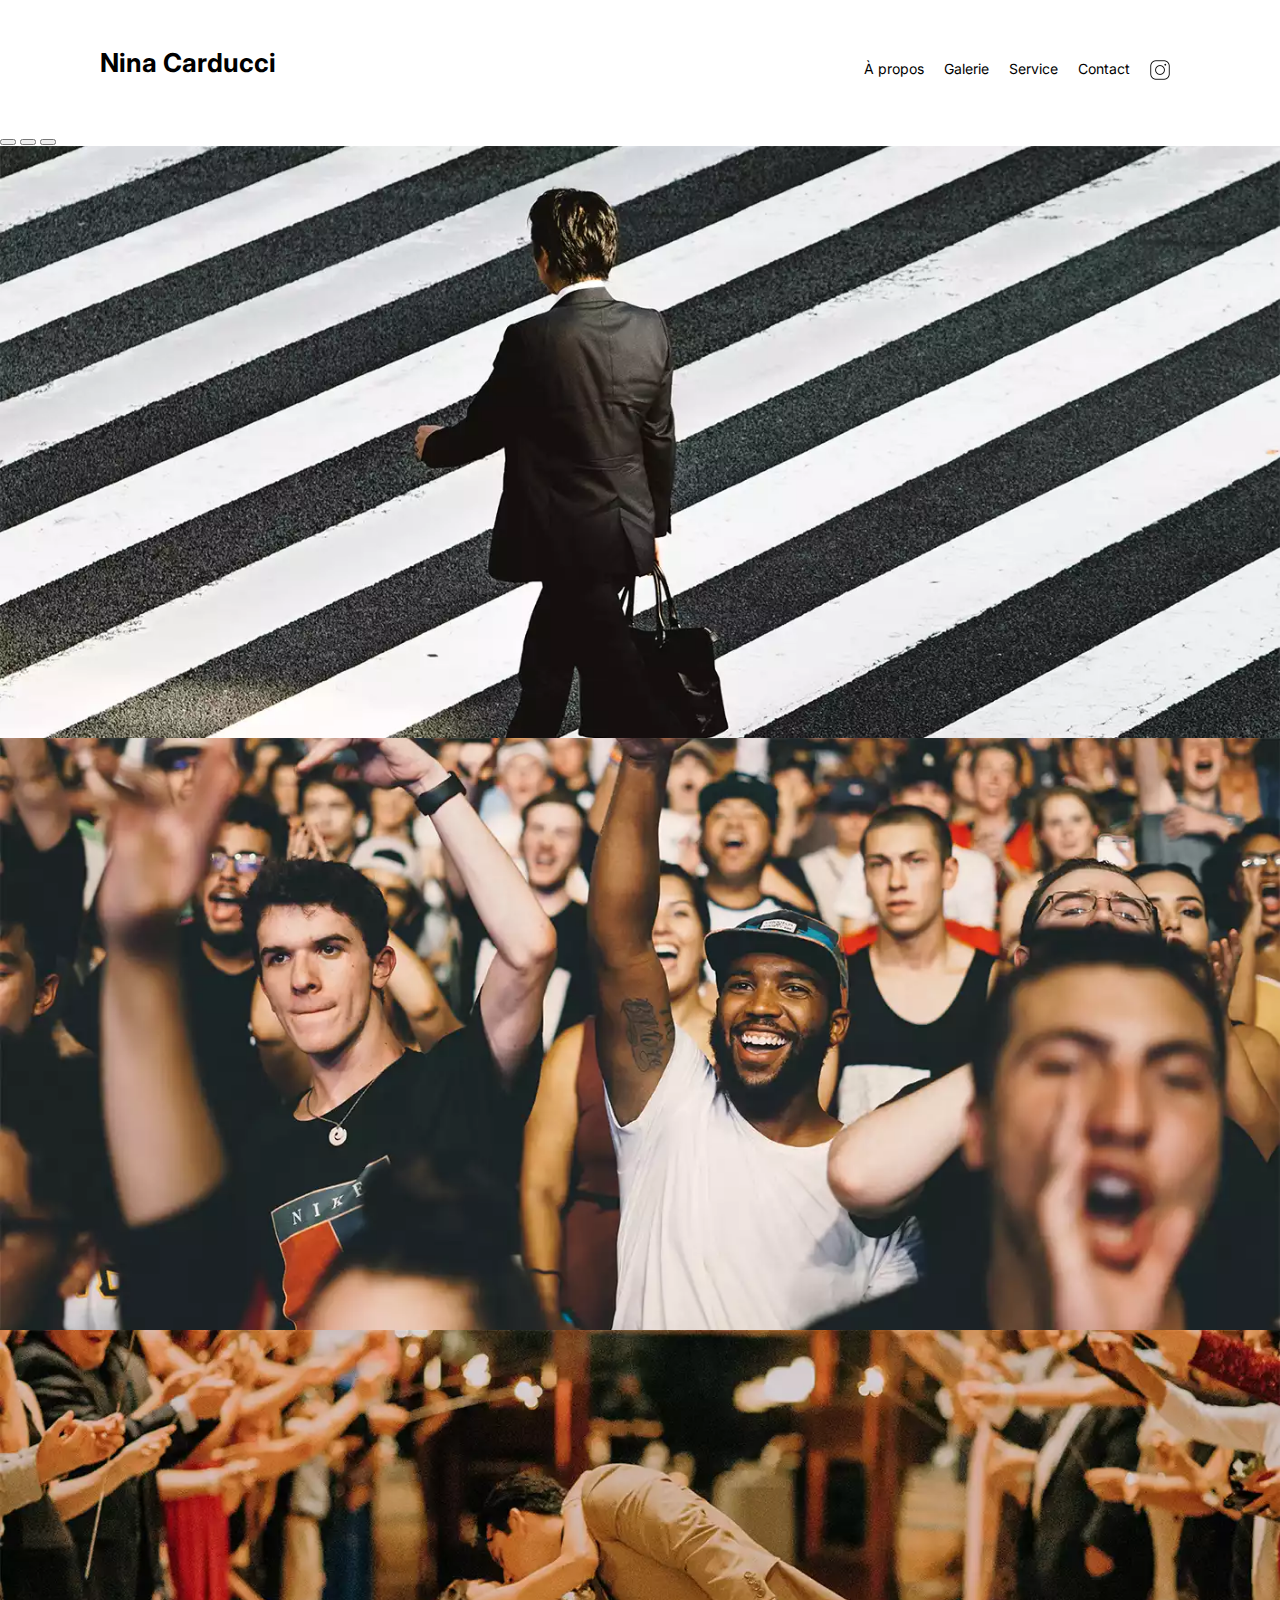
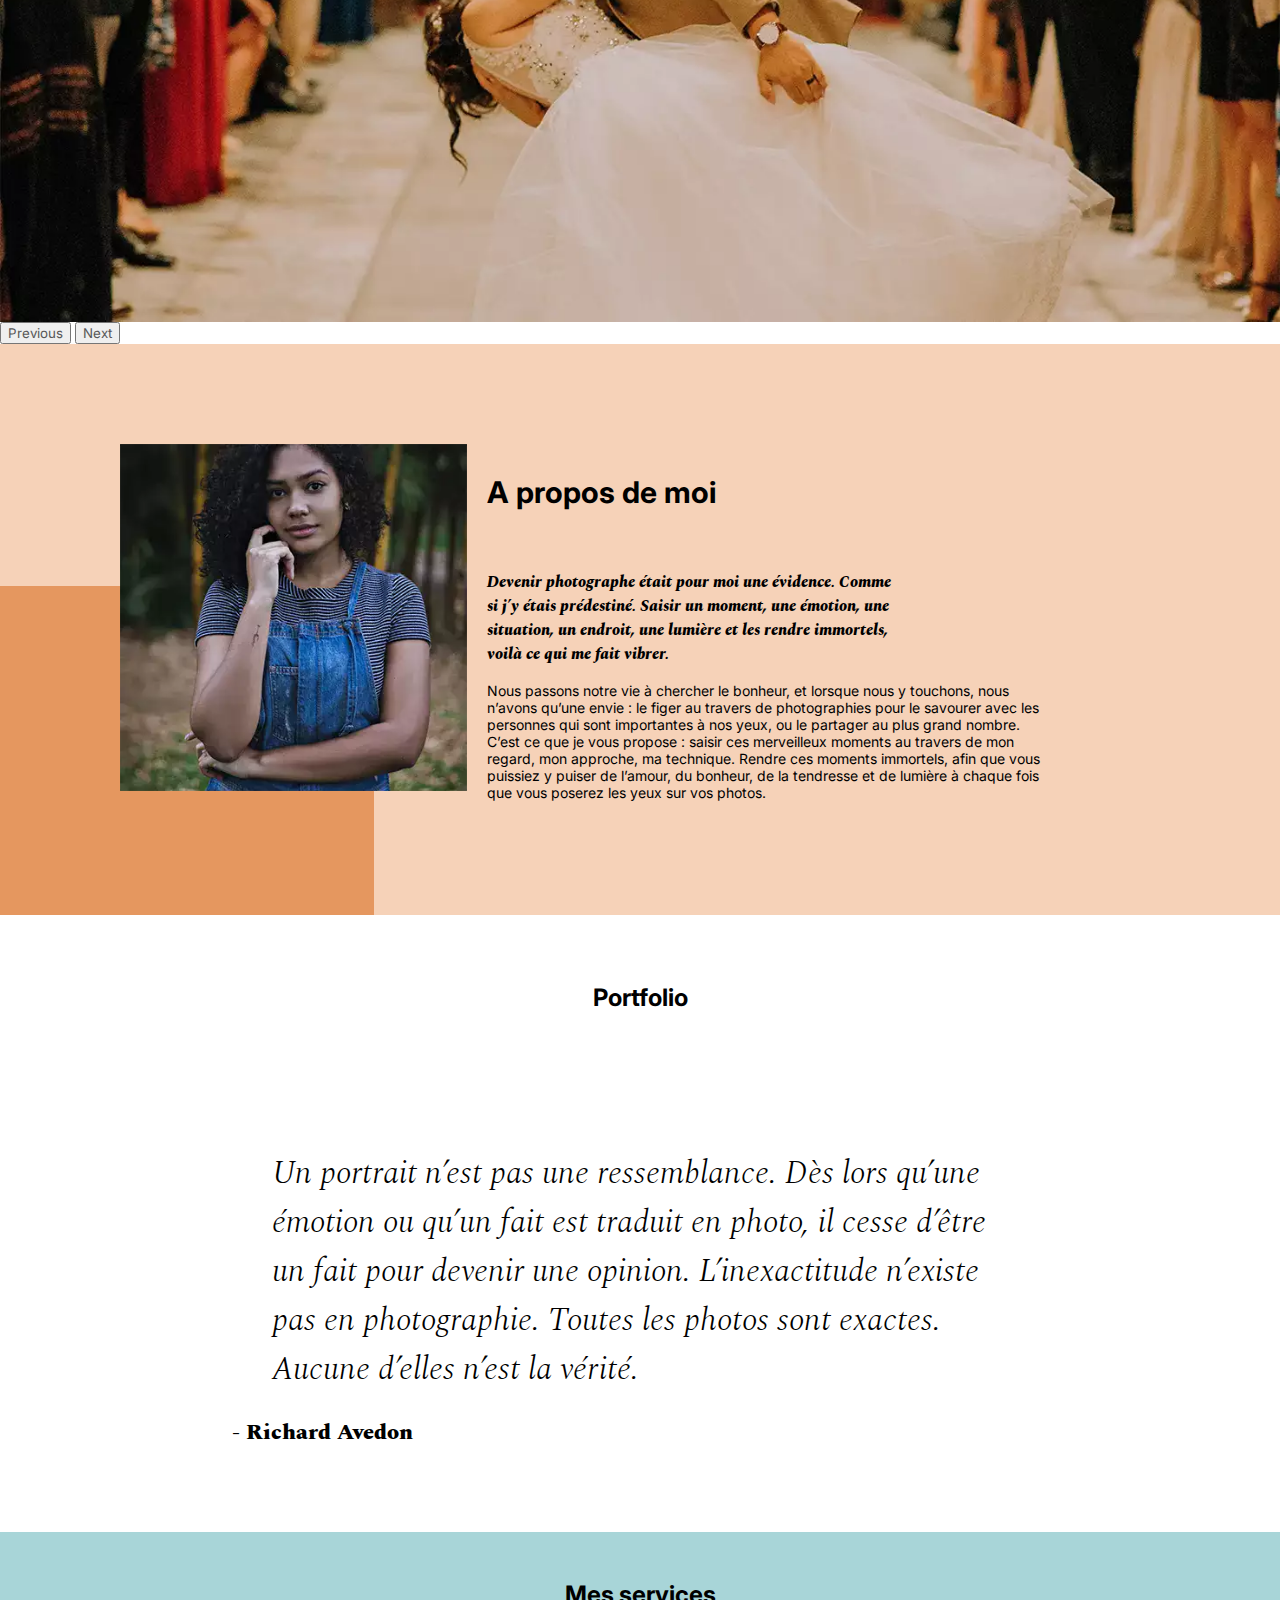
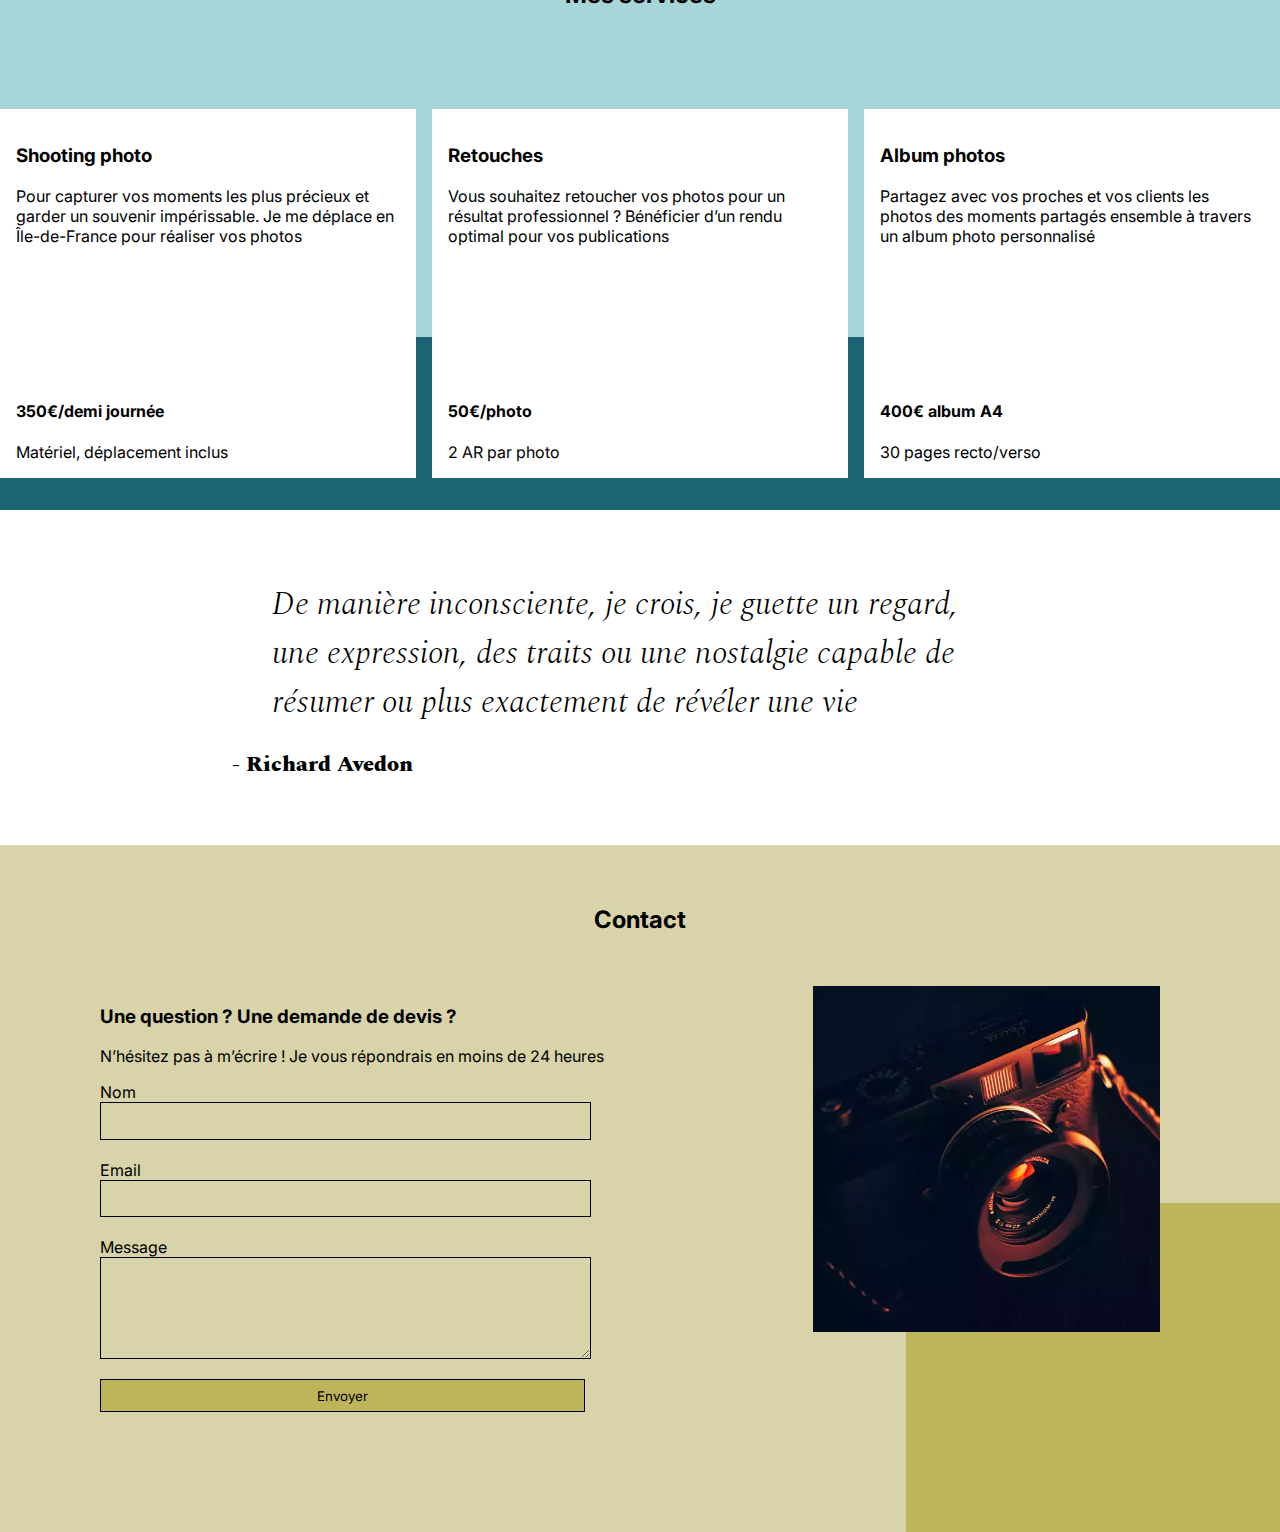
<file: index.html>
<!DOCTYPE html>
<html lang="fr">
  <head>
    <meta charset="UTF-8" />
    <meta name="viewport" content="width=device-width, initial-scale=1.0" />
    <link rel="preconnect" href="https://fonts.googleapis.com" />
    <link rel="preconnect" href="https://fonts.gstatic.com" crossorigin />
    <link
      href="https://fonts.googleapis.com/css2?family=Inter&family=Spectral:ital,wght@0,400;1,300;1,400;1,800&display=swap"
      rel="stylesheet"
    />
    <link
      href="https://cdn.jsdelivr.net/npm/bootstrap@5.1.3/dist/css/bootstrap.min.css"
      rel="stylesheet"
      integrity="sha384-1BmE4kWBq78iYhFldvKuhfTAU6auU8tT94WrHftjDbrCEXSU1oBoqyl2QvZ6jIW3"
      crossorigin="anonymous"
    />
    <link rel="stylesheet" href="./assets/style.css" />

    <link rel="icon" type="image/webp" href="./assets/images/Favicon.webp" />
    <title>Nina Carducci</title>
    <meta
      name="description"
      content="Ce que je vous propose : saisir de merveilleux moments au travers de mon regard, mon approche, ma technique. Rendre ces moments immortels, afin que vous puissiez y puiser de l’amour, du bonheur, de la tendresse et de lumière à chaque fois que vous poserez les yeux sur vos photos. Nina / Photographe"
    />
    <meta property="og:title" content="Photographe, Nina Carducci" />
    <meta
      property="og:description"
      content="Partez à la découverte de l'univers visuel de Nina Carducci Photography, par le biais d'un galerie d'image saisissantes, immortalisant des moments uniques grâce à nos tarifs abordables"
    />
    <meta
      property="og:url"
      content="https://github.com/alxmsa/Debuggez_et_optimisez_un_site_de_photographe"
    />
    <meta
      property="og:image"
      content="https://github.com/alxmsa/Debuggez_et_optimisez_un_site_de_photographe/tree/master/assets/images"
    />
    <meta property="og:type" content="website" />

    <meta name="twitter:title" content="Photographe, Nina Carducci" />
    <meta
      name="twitter:description"
      content="Partez à la découverte de l'univers visuel de Nina Carducci Photography, par le biais d'un galerie d'image saisissantes, immortalisant des moments uniques grâce à nos tarifs abordables"
    />
    <meta
      name="twitter:image"
      content="https://github.com/alxmsa/Debuggez_et_optimisez_un_site_de_photographe/tree/master/assets/images"
    />
    <meta
      name="twitter:url"
      content="https://github.com/alxmsa/Debuggez_et_optimisez_un_site_de_photographe"
    />
    <script type="application/ld+json">
      {
        "@context": "http://schema.org",
        "@type": "LocalBusiness",
        "name": "Photographe, Nina Carducci",
        "description": "Partez à la découverte de l'univers visuel de Nina Carducci Photography, par le biais d'un galerie d'image saisissantes, immortalisant des moments uniques grâce à nos tarifs abordables",
        "url": "https://github.com/alxmsa/Debuggez_et_optimisez_un_site_de_photographe",
        "image": "https://github.com/alxmsa/Debuggez_et_optimisez_un_site_de_photographe/tree/master/assets/images",
        "address": {
          "@type": "PostalAddress",
          "streetAddress": "68 avenue Alsace-Lorraine",
          "addressLocality": "Bordeaux",
          "postalCode": "33200",
          "addressCountry": "France"
        },
        "contactPoint": {
          "@type": "ContactPoint",
          "telephone": "05-56-67-78-89",
          "contactType": "Service client",
          "hoursAvailable": [
            {
              "@type": "OpeningHoursSpecification",
              "dayOfWeek": [
                "Monday",
                "Tuesday",
                "Wednesday",
                "Thursday",
                "Friday"
              ],
              "opens": "10:00",
              "closes": "19:00"
            }
          ]
        }
      }
    </script>
    <script
      src="https://cdn.jsdelivr.net/npm/bootstrap@5.1.3/dist/js/bootstrap.bundle.min.js"
      integrity="sha384-ka7Sk0Gln4gmtz2MlQnikT1wXgYsOg+OMhuP+IlRH9sENBO0LRn5q+8nbTov4+1p"
      crossorigin="anonymous"
    ></script>
    <script
      src="https://code.jquery.com/jquery-3.4.1.min.js"
      integrity="sha256-CSXorXvZcTkaix6Yvo6HppcZGetbYMGWSFlBw8HfCJo="
      crossorigin="anonymous"
    ></script>
  </head>
  <body>
    <header>
      <div class="top-header">
        <h1 class="name">Nina Carducci</h1>
        <div class="nav">
          <ul>
            <li><a href="#about">À propos</a></li>
            <li><a href="#gallery">Galerie</a></li>
            <li><a href="#services">Service</a></li>
            <li><a href="#contact">Contact</a></li>
            <li>
              <a
                class="social-link"
                href="https://www.instagram.com/ninacarducci.photo/?hl=fr"
                target="_blank"
                ><img
                  src="assets/images/instagram.webp"
                  alt="icone logo instagram"
                  width="20"
                  height="20"
              /></a>
            </li>
          </ul>
        </div>
      </div>
    </header>
    <main>
      <section id="header">
        <div
          id="carouselExampleIndicators"
          class="carousel slide"
          data-bs-ride="carousel"
        >
          <div class="carousel-indicators">
            <button
              type="button"
              data-bs-target="#carouselExampleIndicators"
              data-bs-slide-to="0"
              class="active"
              aria-current="true"
              aria-label="Slide 1"
            ></button>
            <button
              type="button"
              data-bs-target="#carouselExampleIndicators"
              data-bs-slide-to="1"
              aria-label="Slide 2"
            ></button>
            <button
              type="button"
              data-bs-target="#carouselExampleIndicators"
              data-bs-slide-to="2"
              aria-label="Slide 3"
            ></button>
          </div>
          <div class="carousel-inner">
            <div class="carousel-item active">
              <img
                srcset="
                  ./assets/images/slider/ryoji-iwata-wUZjnOv7t0g-unsplash-mobile.webp   350w,
                  ./assets/images/slider/ryoji-iwata-wUZjnOv7t0g-unsplash-desktop.webp 1414w
                "
                sizes="(max-width: 650px) 350px"
                src="./assets/images/slider/ryoji-iwata-wUZjnOv7t0g-unsplash-desktop.webp.webp"
                class="d-block w-100"
                alt="homme qui marche"
                width="auto"
                height="auto"
              />
            </div>
            <div class="carousel-item">
              <img
                srcset="
                  ./assets/images/slider/nicholas-green-nPz8akkUmDI-unsplash-mobile.webp   350w,
                  ./assets/images/slider/nicholas-green-nPz8akkUmDI-unsplash-desktop.webp 1414w
                "
                sizes="(max-width: 650px) 350px"
                src="./assets/images/slider/nicholas-green-nPz8akkUmDI-unsplash.webp"
                class="d-block w-100"
                alt="public"
                width="auto"
                height="auto"
                loading="lazy"
              />
            </div>
            <div class="carousel-item">
              <img
                srcset="
                  ./assets/images/slider/edward-cisneros-3_h6-1NPDGw-unsplash-mobile.webp   350w,
                  ./assets/images/slider/edward-cisneros-3_h6-1NPDGw-unsplash-desktop.webp 1414w
                "
                sizes="(max-width: 650px) 350px"
                src="./assets/images/slider/edward-cisneros-3_h6-1NPDGw-unsplash.webp"
                class="d-block w-100"
                alt="mariés qui s'embrasse"
                width="auto"
                height="auto"
                loading="lazy"
              />
            </div>
          </div>
          <button
            class="carousel-control-prev"
            type="button"
            data-bs-target="#carouselExampleIndicators"
            data-bs-slide="prev"
          >
            <span class="carousel-control-prev-icon" aria-hidden="true"></span>
            <span class="visually-hidden" style="color: #575757">Previous</span>
          </button>
          <button
            class="carousel-control-next"
            type="button"
            data-bs-target="#carouselExampleIndicators"
            data-bs-slide="next"
          >
            <span class="carousel-control-next-icon" aria-hidden="true"></span>
            <span class="visually-hidden" style="color: #575757">Next</span>
          </button>
        </div>
      </section>
      <section id="about">
        <div class="picture left">
          <img
            srcset="
              ./assets/images/nina-mobile.webp  250w,
              ./assets/images/nina-desktop.webp 400w
            "
            sizes="(max-width: 650px) 250px"
            src="./assets/images/nina-desktop.webp"
            alt="nina carducci"
            width="400"
            height="400"
            loading="lazy"
          />
        </div>
        <div id="about-me">
          <h2 class="about-me__title">A propos de moi</h2>
          <h3 class="about-me__introduction">
            Devenir photographe était pour moi une évidence. Comme si j’y étais
            prédestiné. Saisir un moment, une émotion, une situation, un
            endroit, une lumière et les rendre immortels, voilà ce qui me fait
            vibrer.
          </h3>
          <p>
            Nous passons notre vie à chercher le bonheur, et lorsque nous y
            touchons, nous n’avons qu’une envie : le figer au travers de
            photographies pour le savourer avec les personnes qui sont
            importantes à nos yeux, ou le partager au plus grand nombre. C’est
            ce que je vous propose : saisir ces merveilleux moments au travers
            de mon regard, mon approche, ma technique. Rendre ces moments
            immortels, afin que vous puissiez y puiser de l’amour, du bonheur,
            de la tendresse et de lumière à chaque fois que vous poserez les
            yeux sur vos photos.
          </p>
        </div>
      </section>
      <section id="gallery">
        <h2 class="title">Portfolio</h2>
        <div class="container py-3">
          <div class="gallery" style="display: none">
            <img
              data-gallery-tag="Concert"
              class="gallery-item"
              srcset="
                ./assets/images/gallery/concerts/aaron-paul-wnX-fXzB6Cw-unsplash-mobile.webp  306w,
                ./assets/images/gallery/concerts/aaron-paul-wnX-fXzB6Cw-unsplash-desktop.webp 600w
              "
              sizes="(max-width: 650px) 306px"
              src="./assets/images/gallery/concerts/aaron-paul-wnX-fXzB6Cw-unsplash-desktop.webp"
              alt="aaron paul concerts"
              width="440"
              height="440"
              loading="lazy"
            />
            <img
              data-gallery-tag="Entreprises"
              class="gallery-item"
              srcset="
                ./assets/images/gallery/entreprise/ali-morshedlou-WMD64tMfc4k-unsplash-mobile.webp  280w,
                ./assets/images/gallery/entreprise/ali-morshedlou-WMD64tMfc4k-unsplash-desktop.webp 600w
              "
              sizes="(max-width: 650px) 280px"
              src="./assets/images/gallery/entreprise/ali-morshedlou-WMD64tMfc4k-unsplash-desktop.webp"
              alt="ali morshedlou entreprises"
              width="440"
              height="440"
              loading="lazy"
            />
            <img
              data-gallery-tag="Entreprises"
              class="gallery-item"
              srcset="
                ./assets/images/gallery/entreprise/jason-goodman-tHO1_OuKbg0-unsplash-mobile.webp  291w,
                ./assets/images/gallery/entreprise/jason-goodman-tHO1_OuKbg0-unsplash-desktop.webp 600w
              "
              sizes="(max-width: 650px) 291px"
              src="./assets/images/gallery/entreprise/jason-goodman-tHO1_OuKbg0-unsplash-desktop.webp"
              alt="jason goodman entreprises"
              width="440"
              height="440"
              loading="lazy"
            />
            <img
              data-gallery-tag="Mariages"
              class="gallery-item"
              srcset="
                ./assets/images/gallery/mariage/hannah-busing-RvF2R_qMpRk-unsplash-mobile.webp  307w,
                ./assets/images/gallery/mariage/hannah-busing-RvF2R_qMpRk-unsplash-desktop.webp 600w
              "
              sizes="(max-width: 650px) 307px"
              src="./assets/images/gallery/mariage/hannah-busing-RvF2R_qMpRk-unsplash-desktop.webp"
              alt="hannah busing mariages"
              width="440"
              height="440"
              loading="lazy"
            />
            <img
              data-gallery-tag="Portrait"
              class="gallery-item"
              srcset="
                ./assets/images/gallery/portraits/ade-tunji-rVkhWWZFAtQ-unsplash-mobile.webp  277w,
                ./assets/images/gallery/portraits/ade-tunji-rVkhWWZFAtQ-unsplash-desktop.webp 600w
              "
              sizes="(max-width: 650px) 277px"
              src="./assets/images/gallery/portraits/ade-tunji-rVkhWWZFAtQ-unsplash-desktop.webp"
              alt="ade tunji portraits"
              width="440"
              height="440"
              loading="lazy"
            />
            <img
              data-gallery-tag="Mariages"
              class="gallery-item"
              srcset="
                ./assets/images/gallery/mariage/jakob-owens-SiniLJkXhMc-unsplash-mobile.webp  300w,
                ./assets/images/gallery/mariage/jakob-owens-SiniLJkXhMc-unsplash-desktop.webp 600w
              "
              sizes="(max-width: 650px) 300px"
              src="./assets/images/gallery/mariage/jakob-owens-SiniLJkXhMc-unsplash-desktop.webp"
              alt="jakob owens mariages"
              width="440"
              height="440"
              loading="lazy"
            />
            <img
              data-gallery-tag="Portrait"
              class="gallery-item"
              srcset="
                ./assets/images/gallery/portraits/nino-van-prattenburg--443cl1uR_8-unsplash-mobile.webp  303w,
                ./assets/images/gallery/portraits/nino-van-prattenburg--443cl1uR_8-unsplash-desktop.webp 600w
              "
              sizes="(max-width: 650px) 303px"
              src="./assets/images/gallery/portraits/nino-van-prattenburg--443cl1uR_8-unsplash-desktop.webp"
              alt="nino van prattenburg portraits"
              width="440"
              height="440"
              loading="lazy"
            />
            <img
              data-gallery-tag="Concert"
              class="gallery-item"
              srcset="
                ./assets/images/gallery/concerts/austin-neill-hgO1wFPXl3I-unsplash-mobile.webp  455w,
                ./assets/images/gallery/concerts/austin-neill-hgO1wFPXl3I-unsplash-desktop.webp 600w
              "
              sizes="(max-width: 650px) 455px"
              src="./assets/images/gallery/concerts/austin-neill-hgO1wFPXl3I-unsplash-desktop.webp"
              alt="austin neil concerts"
              width="440"
              height="440"
              loading="lazy"
            />
            <img
              data-gallery-tag="Entreprises"
              class="gallery-item"
              srcset="
                ./assets/images/gallery/entreprise/mateus-campos-felipe-Fsgzm8N0hIY-unsplash-mobile.webp  424w,
                ./assets/images/gallery/entreprise/mateus-campos-felipe-Fsgzm8N0hIY-unsplash-desktop.webp 600w
              "
              sizes="(max-width: 650px) 424px"
              src="./assets/images/gallery/entreprise/mateus-campos-felipe-Fsgzm8N0hIY-unsplash-desktop.webp"
              alt="mateus campos felipe entreprises"
              width="440"
              height="440"
              loading="lazy"
            />
          </div>
        </div>
        <div class="quote">
          <figure>
            <blockquote>
              <h1 class="quote__text">
                Un portrait n’est pas une ressemblance. Dès lors qu’une émotion
                ou qu’un fait est traduit en photo, il cesse d’être un fait pour
                devenir une opinion. L’inexactitude n’existe pas en
                photographie. Toutes les photos sont exactes. Aucune d’elles
                n’est la vérité.
              </h1>
            </blockquote>
            <figcaption class="quote__author">- Richard Avedon</figcaption>
          </figure>
        </div>
      </section>
      <section id="services">
        <h2 class="title">Mes services</h2>
        <div class="container">
          <div class="service">
            <div class="service__description">
              <h3>Shooting photo</h3>
              <p>
                Pour capturer vos moments les plus précieux et garder un
                souvenir impérissable. Je me déplace en Île-de-France pour
                réaliser vos photos
              </p>
            </div>
            <div class="service__price">
              <h4>350€/demi journée</h4>
              <span>Matériel, déplacement inclus</span>
            </div>
          </div>
          <div class="service">
            <div class="service__description">
              <h3>Retouches</h3>
              <p>
                Vous souhaitez retoucher vos photos pour un résultat
                professionnel ? Bénéficier d’un rendu optimal pour vos
                publications
              </p>
            </div>
            <div class="service__price">
              <h4>50€/photo</h4>
              <span>2 AR par photo</span>
            </div>
          </div>
          <div class="service">
            <div class="service__description">
              <h3>Album photos</h3>
              <p>
                Partagez avec vos proches et vos clients les photos des moments
                partagés ensemble à travers un album photo personnalisé
              </p>
            </div>
            <div class="service__price">
              <h4>400€ album A4</h4>
              <span>30 pages recto/verso</span>
            </div>
          </div>
        </div>
      </section>
      <section class="quote">
        <figure>
          <blockquote>
            <h1 class="quote__text">
              De manière inconsciente, je crois, je guette un regard, une
              expression, des traits ou une nostalgie capable de résumer ou plus
              exactement de révéler une vie
            </h1>
          </blockquote>
          <figcaption class="quote__author">- Richard Avedon</figcaption>
        </figure>
      </section>
      <section id="contact">
        <h2>Contact</h2>
        <div class="container">
          <div class="form-container">
            <h3>Une question ? Une demande de devis ?</h3>
            <p>
              N’hésitez pas à m’écrire ! Je vous répondrais en moins de 24
              heures
            </p>
            <form action="" method="post">
              <label for="nom">Nom</label>
              <input type="text" name="nom" id="nom" />
              <label for="email">Email</label>
              <input type="email" name="email" id="email" />
              <label for="message">Message</label>
              <textarea
                name="message"
                id="message"
                cols="30"
                rows="10"
              ></textarea>
              <input type="submit" value="Envoyer" />
            </form>
          </div>
          <div class="picture right">
            <img
              srcset="
                ./assets/images/camera-mobile.webp  250w,
                ./assets/images/camera-desktop.webp 400w
              "
              sizes="(max-width650px) 250px"
              src="./assets/images/camera-desktop.webp"
              alt="appareil photo"
              width="400"
              height="400"
              loading="lazy"
            />
          </div>
        </div>
      </section>
    </main>
    <footer></footer>
    <script src="./assets/maugallery.js"></script>
    <script src="./assets/scripts.js"></script>
  </body>
</html>
</file>
<file: assets/style.css>
body{max-width:1920px;margin:auto}*{font-family:'Inter';font-style:normal}img{max-width:100%;height:auto;display:block}.top-header{background-color:#fff;position:sticky;top:0;z-index:1000;display:flex;justify-content:space-between;padding-inline:100px;padding-block:30px;align-items:center}.top-header .name{font-size:26px}.nav ul{display:flex;list-style-type:none;font-size:14px;margin-bottom:0}.nav li{padding-inline:10px}.nav a{text-decoration:none;color:#000}.social-link img{width:20px}#about{display:flex;background-color:#F6D2B8;padding-inline:100px;padding-block:100px;position:relative}.picture.left::before{content:' ';background-color:#E5975F;width:374px;height:329px;position:absolute;bottom:0;left:0;z-index:-1}.picture{flex:1;margin:0 20px;z-index:0}.picture img{width:100%}#about-me{flex:2}#about-me h5{font-size:1rem}.about-me__title{margin-top:1em;margin-bottom:60px;font-size:30px}.about-me__introduction{font-family:'Spectral';font-weight:800;font-style:italic;width:60%;font-size:1rem}#about-me p{width:80%;font-size:14px}.title{text-align:center;padding-block:2em}.gallery .nav{justify-content:center}.nav-pills .nav-link.active-tag,.nav-pills .show>.nav-link{color:#fff;background-color:#650;border-radius:0}.nav-item{cursor:pointer}.nav-pills .nav-link{color:#000}.item-column{position:relative;margin-bottom:0!important;padding:0}.item-column::after{content:"";display:block;padding-bottom:100%}.gallery-item{position:absolute;width:100%;height:100%;object-fit:cover;padding:.5em}.mg-prev,.mg-next{width:30px;height:30px;border-radius:0%;justify-content:center;align-items:center;display:flex;font-size:24px}.quote{font-family:'Spectral';font-style:italic;width:70%;margin:auto;padding-block:3em}.quote__text{font-family:Spectral;font-style:italic;font-weight:300}.quote__author{font-family:Spectral;font-weight:800;font-size:22px}#services{margin:auto;background-color:#A8D5D8;position:relative}#services .container::before{content:' ';background-color:#1C6474;position:absolute;width:100%;height:30%;bottom:0;left:0;z-index:0}#services .container{justify-content:space-between;display:flex;padding:2em 0}.service{background-color:#fff;max-width:390px;width:30%;height:337px;padding:1em;display:flex;flex-direction:column;justify-content:space-between;z-index:1}#contact{margin:auto;background-color:#D8D3A8;position:relative;padding-inline:100px;padding-block:40px 100px}#contact h2{text-align:center;padding-bottom:2rem}#contact .container{display:flex}.picture.right::before{content:' ';background-color:#BEB45A;width:374px;height:329px;position:absolute;bottom:0;right:0;z-index:-1}.form-container{flex:2}form{display:flex;flex-direction:column;width:70%;align-items:flex-start}form input{width:100%;background-color:#fff0;border:solid 1px;height:2.5em;margin-bottom:20px}form textarea{width:100%;background-color:#fff0;border:solid 1px;height:5em;line-height:2.5em;font-size:1.2em;margin-bottom:20px}input[type="submit"]{background-color:#BEB45A;padding:.5em 1em}@media all and (max-width:1180px){.picture{flex:2}#about,#contact .container{align-items:center}.about-me__title{margin-top:0;margin-bottom:1em}#about-me h5,#about-me p{width:100%}}@media all and (max-width:1000px){#about{flex-direction:column}.picture{width:50%}.picture.left::before{width:100%;height:30%;position:absolute;bottom:auto;top:0;left:0;z-index:-1}.about-me__title{text-align:center;margin-top:1em}#services .container{flex-direction:column}.service{width:100%;max-width:100%;height:auto;margin:2em 0}.service__description{margin-bottom:1em}#services .container::before{width:30%;height:100%;bottom:0;right:0;left:auto;z-index:0}#contact .container{flex-direction:column}#contact .picture.right{margin-top:1em}.picture.right::before{width:100%;height:30%;position:absolute;bottom:0;right:0;z-index:-1}}@media all and (max-width:650px){.top-header{flex-direction:column;padding-inline:0}.top-header .nav,.top-header .nav ul{width:100%;padding:0 0 0 0}.top-header .nav li{flex:1;padding-block:1em;text-align:center}.picture.left::before,.picture.right::before{height:150px}#services .container{align-items:center}.service{max-width:90%}#about,#contact{padding-inline:2em;padding-block:2em}form{width:100%}.picture{width:80%}}
</file>
